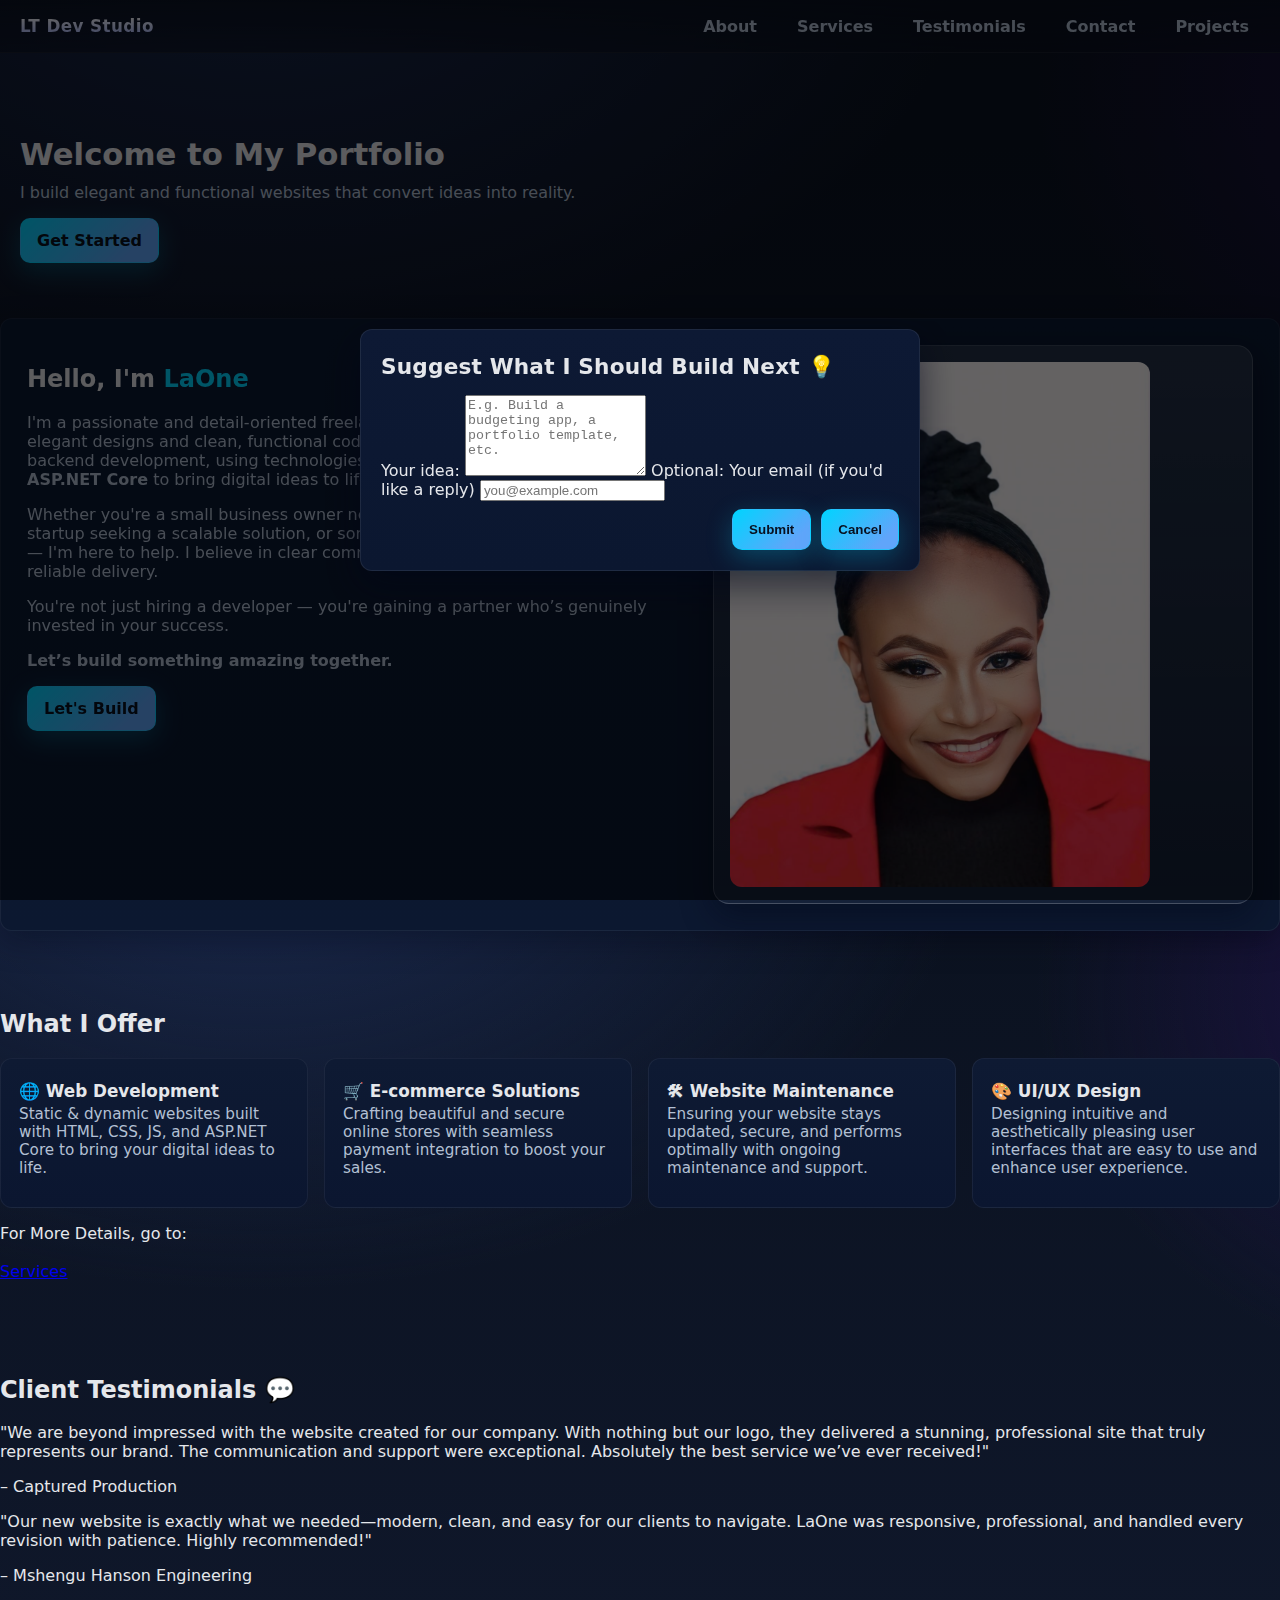
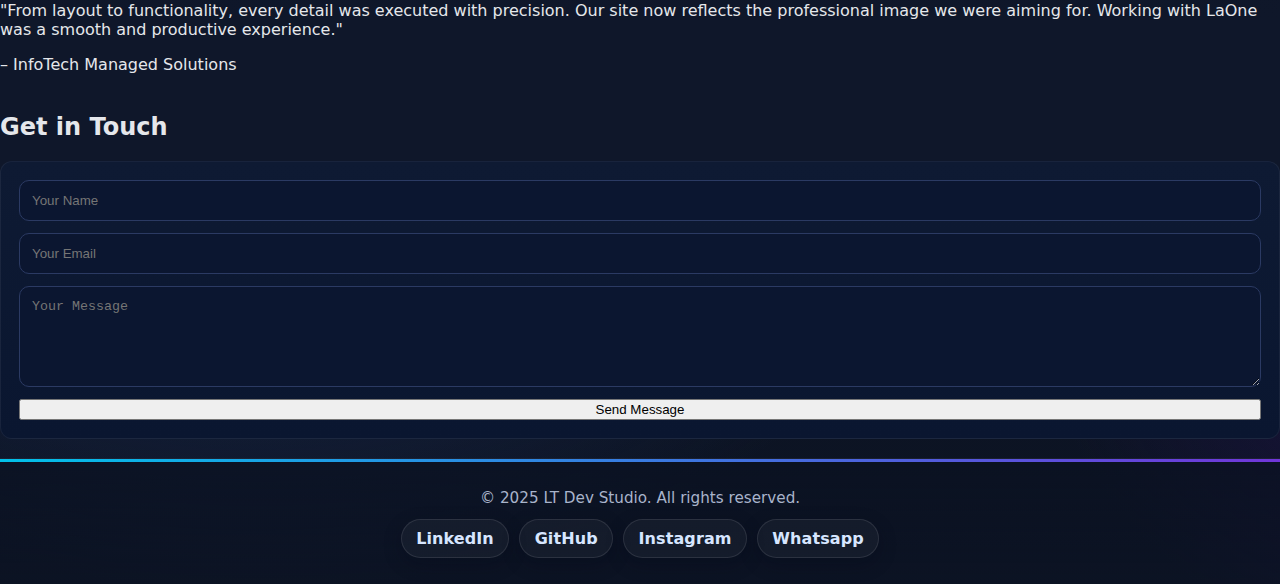
<file: index.html>
<!DOCTYPE html>
<html lang="en">
<head>
    <meta charset="UTF-8" />
    <meta name="viewport" content="width=device-width, initial-scale=1.0"/>
    <title>LT Dev Studio</title>
    <link href="Logoo.png" rel="icon">
    <link rel="stylesheet" href="styles.css" />
    
    <link rel="preconnect" href="https://fonts.googleapis.com">
    <link href="https://fonts.googleapis.com/css2?family=Playfair+Display:wght@600&family=Open+Sans&display=swap" rel="stylesheet">
    <link href="https://unpkg.com/aos@2.3.4/dist/aos.css" rel="stylesheet">
</head>
<body>

    <header>
        <nav>
            <div class="logo">LT Dev Studio</div>
            <button class="menu-toggle" aria-label="Toggle Menu">&#9776;</button>
            <ul class="nav-links">
                <li><a href="#about">About</a></li>
                <li><a href="#services">Services</a></li>
                <li><a href="#testimonials">Testimonials</a></li>
                <li><a href="#contact">Contact</a></li>
                <li><a href="Projects.html">Projects</a></li>
            </ul>
        </nav>
    </header>
<br>
        <section id="hero" class="hero neumorphic-hero">
            <h1>Welcome to My Portfolio</h1>
            <p>I build elegant and functional websites that convert ideas into reality.</p>
            <a href="#about" class="btn neumorphic-button">Get Started</a>
        </section>
<br>
<section id="about" class="about" data-aos="fade-up">
    <div class="neumorphic-about">
        
        <!-- About Text -->
        <div class="about-text fade-in delay-1">
            <h2>Hello, I'm <span class="highlight">LaOne</span></h2>
            <p>
                I'm a passionate and detail-oriented freelance web developer with a flair for elegant designs and clean, functional code. 
                I specialize in both frontend and backend development, using technologies like 
                <strong>HTML</strong>, <strong>CSS</strong>, <strong>JavaScript</strong>, and <strong>ASP.NET Core</strong> 
                to bring digital ideas to life.
            </p>
            <p>
                Whether you're a small business owner needing a polished web presence, a startup seeking a scalable solution, 
                or someone with a vision that needs building — I'm here to help. 
                I believe in clear communication, thoughtful design, and reliable delivery.
            </p>
            <p>
                You're not just hiring a developer — you're gaining a partner who’s genuinely invested in your success.
            </p>
            <p><strong>Let’s build something amazing together.</strong></p>

            <a href="#" class="btn neumorphic-button" onclick="openIdeaForm()">Let's Build</a>
        </div>

        <!-- About Image -->
        <div class="about-img fade-in delay-2">
            <img src="taweezy.jpg" alt="LaOne portrait" />
        </div>

    </div>
</section>


<br>
<section id="services" class="services">
  <h2>What I Offer</h2>
  <div class="service-slider">
    <div class="neumorphic-service-item active">
      <h3>🌐 Web Development</h3>
      <p>Static & dynamic websites built with HTML, CSS, JS, and ASP.NET Core to bring your digital ideas to life.</p>
    </div>
    <div class="neumorphic-service-item">
      <h3>🛒 E-commerce Solutions</h3>
      <p>Crafting beautiful and secure online stores with seamless payment integration to boost your sales.</p>
    </div>
    <div class="neumorphic-service-item">
      <h3>🛠 Website Maintenance</h3>
      <p>Ensuring your website stays updated, secure, and performs optimally with ongoing maintenance and support.</p>
    </div>
    <div class="neumorphic-service-item">
      <h3>🎨 UI/UX Design</h3>
      <p>Designing intuitive and aesthetically pleasing user interfaces that are easy to use and enhance user experience.</p>
    </div>
    <button class="slider-btn prev-service">&lt;</button>
    <button class="slider-btn next-service">&gt;</button>
  </div>
  <p>For More Details, go to: <br><br><a href="services.html" class="neumorphic-button">Services</a></p>
</section>
<br>
<section id="testimonials" class="testimonials">
    <h2>Client Testimonials 💬</h2>
    <div class="testimonials-inner">
        <div class="testimonial-slider">
            <div class="testimonial">
                <p>"We are beyond impressed with the website created for our company. With nothing but our logo, they delivered a stunning, professional site that truly represents our brand. The communication and support were exceptional. Absolutely the best service we’ve ever received!"</p>
                <span>– Captured Production</span>
            </div>
            <div class="testimonial">
                <p>"Our new website is exactly what we needed—modern, clean, and easy for our clients to navigate. LaOne was responsive, professional, and handled every revision with patience. Highly recommended!"</p>
                <span>– Mshengu Hanson Engineering</span>
            </div>
            <div class="testimonial">
                <p>"From layout to functionality, every detail was executed with precision. Our site now reflects the professional image we were aiming for. Working with LaOne was a smooth and productive experience."</p>
                <span>– InfoTech Managed Solutions</span>
            </div>
        </div>
    </div>
</section>

<br>
<section id="contact" class="contact">
    <h2>Get in Touch</h2>
    <form action="#" method="post" class="neumorphic-form">
        <label for="name" class="visually-hidden">Name</label>
        <input type="text" id="name" name="name" placeholder="Your Name" required class="neumorphic-input">

        <label for="email" class="visually-hidden">Email</label>
        <input type="email" id="email" name="email" placeholder="Your Email" required class="neumorphic-input">

        <label for="message" class="visually-hidden">Message</label>
        <textarea id="message" name="message" rows="5" placeholder="Your Message" required class="neumorphic-input"></textarea>
        
        <button type="submit" class="neumorphic-button">Send Message</button>
    </form>
</section>

<br>
<footer>
    <p>&copy; 2025 LT Dev Studio. All rights reserved.</p>
    <div class="socials">
        <a href="https://www.linkedin.com/in/laone-setlhoke-856503167" target="_blank">LinkedIn</a>
        <a href="https://github.com/tawheeda" target="_blank">GitHub</a>
        <a href="https://www.instagram.com/lt.dev_studio?igsh=bGQyNWVubmdlYzg1&utm_source=qr" target="_blank">Instagram</a>
        <a href="http://wa.me/27754875016" target="_blank">Whatsapp</a>
    </div>
</footer>

 <div id="ideaFormOverlay" class="overlay">
   <div class="popup neumorphic-popup">
     <h2>Suggest What I Should Build Next 💡</h2>
     <form action="https://getform.io/f/bwnwmpxa" method="POST">
       <label for="idea">Your idea:</label>
       <textarea id="idea" name="idea" rows="5" placeholder="E.g. Build a budgeting app, a portfolio template, etc." required></textarea>
       <label for="email">Optional: Your email (if you'd like a reply)</label>
       <input type="email" id="email" name="email" placeholder="you@example.com" />
       <input type="text" name="_gotcha" style="display:none">
       <div class="popup-buttons">
         <button type="submit" class="btn neumorphic-button btn-primary">Submit</button>
         <button type="button" class="btn neumorphic-button btn-cancel" onclick="closeIdeaForm()">Cancel</button>
       </div>
     </form>
   </div>
 </div>
 


    <script src="https://unpkg.com/aos@2.3.4/dist/aos.js"></script>
    <script>
        AOS.init(); // Keep this line here as it depends on the AOS library being loaded immediately before it.
    </script>
    <script src="script.js" defer></script>

</body>
</html>
</file>
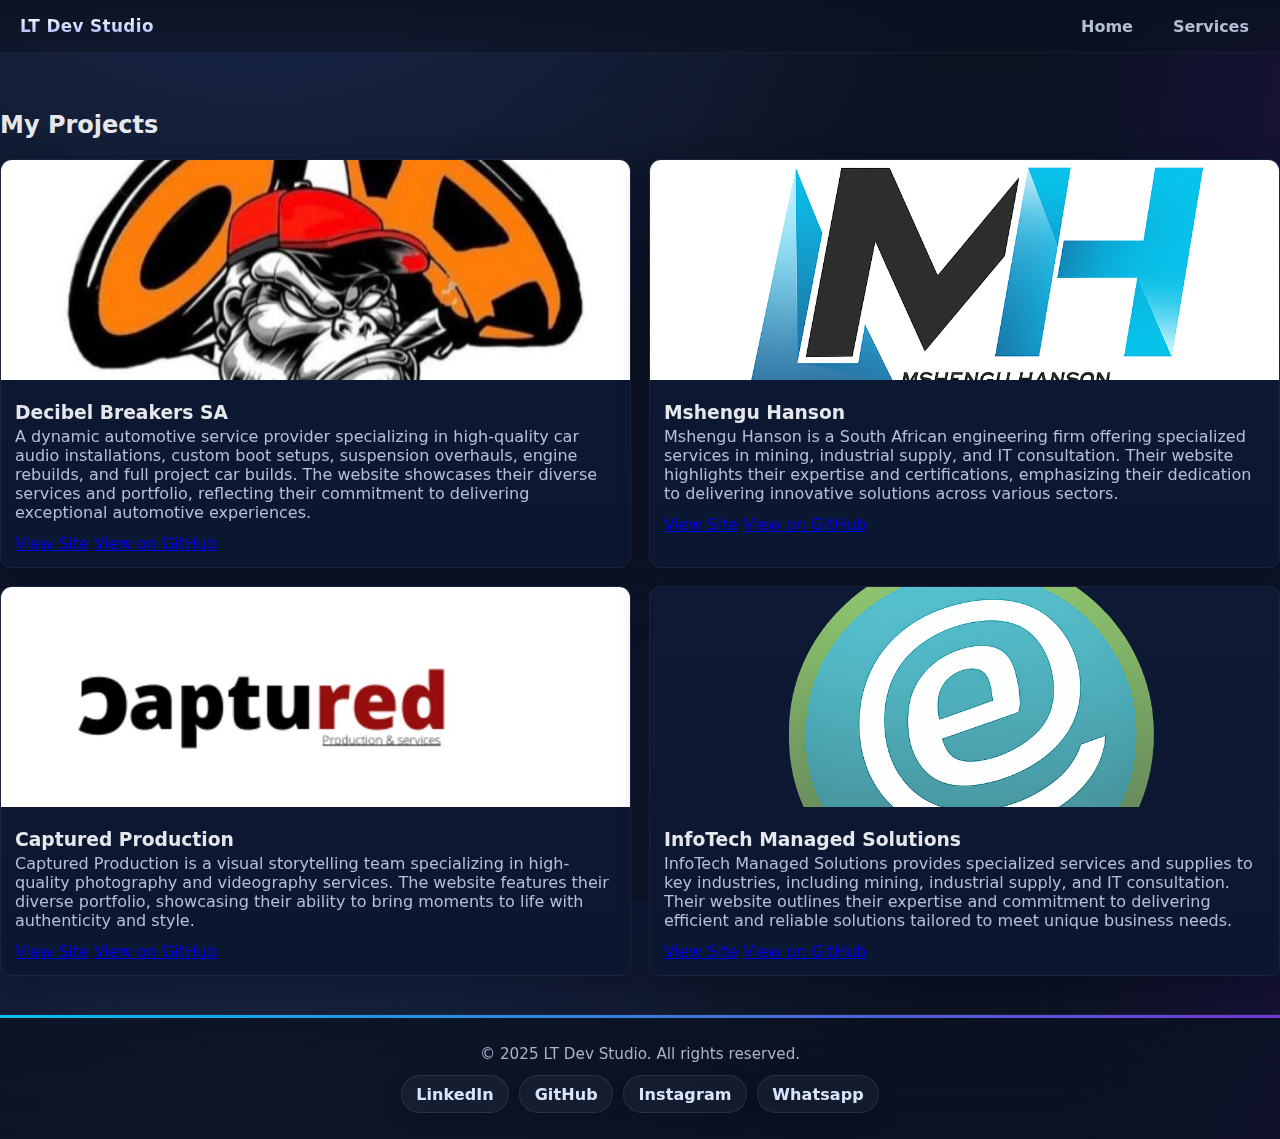
<file: Projects.html>
<!DOCTYPE html>
<html lang="en">
<head>
  <meta charset="UTF-8" />
  <meta name="viewport" content="width=device-width, initial-scale=1.0"/>
  <title>LT Dev Studio - Projects</title>
  <link href="Logoo.png" rel="icon">
  <link rel="stylesheet" href="styles.css" />
  <link rel="preconnect" href="https://fonts.googleapis.com">
  <link href="https://fonts.googleapis.com/css2?family=Playfair+Display:wght@600&family=Open+Sans&display=swap" rel="stylesheet">
  <link href="https://unpkg.com/aos@2.3.4/dist/aos.css" rel="stylesheet">
</head>
<body>

  <header>
    <nav>
      <div class="logo">LT Dev Studio</div>
      <button class="menu-toggle" aria-label="Toggle Menu">&#9776;</button>
      <ul class="nav-links">
        <li><a href="index.html">Home</a></li>
        <li><a href="services.html">Services</a></li>
      </ul>
    </nav>
  </header>

<section class="projects">
  <h2>My Projects</h2>

  <div class="project-grid">

    <!-- Project Card 1 -->
    <div class="project-card js-project-card" data-aos="fade-up" tabindex="0">
      <img src="dbsa.jpg" alt="Decibel Breakers SA Website Screenshot">
      <div class="project-details">
        <h3>Decibel Breakers SA</h3>
        <p>
          A dynamic automotive service provider specializing in high-quality car audio installations, custom boot setups, suspension overhauls, engine rebuilds, and full project car builds. The website showcases their diverse services and portfolio, reflecting their commitment to delivering exceptional automotive experiences.
        </p>
        <div class="project-buttons">
          <a href="https://tawheeda.github.io/decibelBreakers/" target="_blank" class="neumorphic-button">View Site</a>
          <a href="https://github.com/tawheeda/decibelBreakers/" target="_blank" class="neumorphic-button">View on GitHub</a>
        </div>
      </div>
    </div>

    <!-- Project Card 2 -->
    <div class="project-card js-project-card" data-aos="fade-up" data-aos-delay="200" tabindex="0">
      <img src="mshengu.png" alt="Mshengu Hanson Website Screenshot">
      <div class="project-details">
        <h3>Mshengu Hanson</h3>
        <p>
          Mshengu Hanson is a South African engineering firm offering specialized services in mining, industrial supply, and IT consultation. Their website highlights their expertise and certifications, emphasizing their dedication to delivering innovative solutions across various sectors.
        </p>
        <div class="project-buttons">
          <a href="https://mshengu-hanson.co.za" target="_blank" class="neumorphic-button">View Site</a>
          <a href="https://github.com/tawheeda/mshengu_hanson" target="_blank" class="neumorphic-button">View on GitHub</a>
        </div>
      </div>
    </div>

    <!-- Project Card 3 -->
    <div class="project-card js-project-card" data-aos="fade-up" data-aos-delay="300" tabindex="0">
      <img src="captured_resized.jpg" alt="Captured Production Website Screenshot">
      <div class="project-details">
        <h3>Captured Production</h3>
        <p>
          Captured Production is a visual storytelling team specializing in high-quality photography and videography services. The website features their diverse portfolio, showcasing their ability to bring moments to life with authenticity and style.
        </p>
        <div class="project-buttons">
          <a href="https://tawheeda.github.io/captured_production/" target="_blank" class="neumorphic-button">View Site</a>
          <a href="https://github.com/tawheeda/captured_production" target="_blank" class="neumorphic-button">View on GitHub</a>
        </div>
      </div>
    </div>

    <!-- Project Card 4 -->
    <div class="project-card js-project-card" data-aos="fade-up" data-aos-delay="300" tabindex="0">
      <img src="itms.png" alt="InfoTech Managed Solutions Website Screenshot">
      <div class="project-details">
        <h3>InfoTech Managed Solutions</h3>
        <p>
          InfoTech Managed Solutions provides specialized services and supplies to key industries, including mining, industrial supply, and IT consultation. Their website outlines their expertise and commitment to delivering efficient and reliable solutions tailored to meet unique business needs.
        </p>
        <div class="project-buttons">
          <a href="https://tawheeda.github.io/itms/" target="_blank" class="neumorphic-button">View Site</a>
          <a href="https://github.com/tawheeda/itms" target="_blank" class="neumorphic-button">View on GitHub</a>
        </div>
      </div>
    </div>
    
  </div>
</section>



  <footer>
    <p>&copy; 2025 LT Dev Studio. All rights reserved.</p>
    <div class="socials">
      <a href="https://www.linkedin.com/in/laone-setlhoke-856503167" target="_blank">LinkedIn</a>
      <a href="https://github.com/tawheeda" target="_blank">GitHub</a>
      <a href="https://www.instagram.com/lt.dev_studio?igsh=bGQyNWVubmdlYzg1&utm_source=qr" target="_blank">Instagram</a>
      <a href="http://wa.me/27754875016" target="_blank">Whatsapp</a>
    </div>
  </footer>

  <script src="https://unpkg.com/aos@2.3.4/dist/aos.js"></script>
  <script>
    AOS.init();

    document.addEventListener('DOMContentLoaded', () => {
      const menuToggle = document.querySelector('.menu-toggle');
      const navLinks = document.querySelector('.nav-links');

      menuToggle.addEventListener('click', () => {
        navLinks.classList.toggle('active');
      });

      // Close nav on link click for mobile
      document.querySelectorAll('.nav-links a').forEach(link => {
        link.addEventListener('click', () => {
          if (navLinks.classList.contains('active')) {
            navLinks.classList.remove('active');
          }
        });
      });
    });
  </script>
  
</body>
</html>
</file>
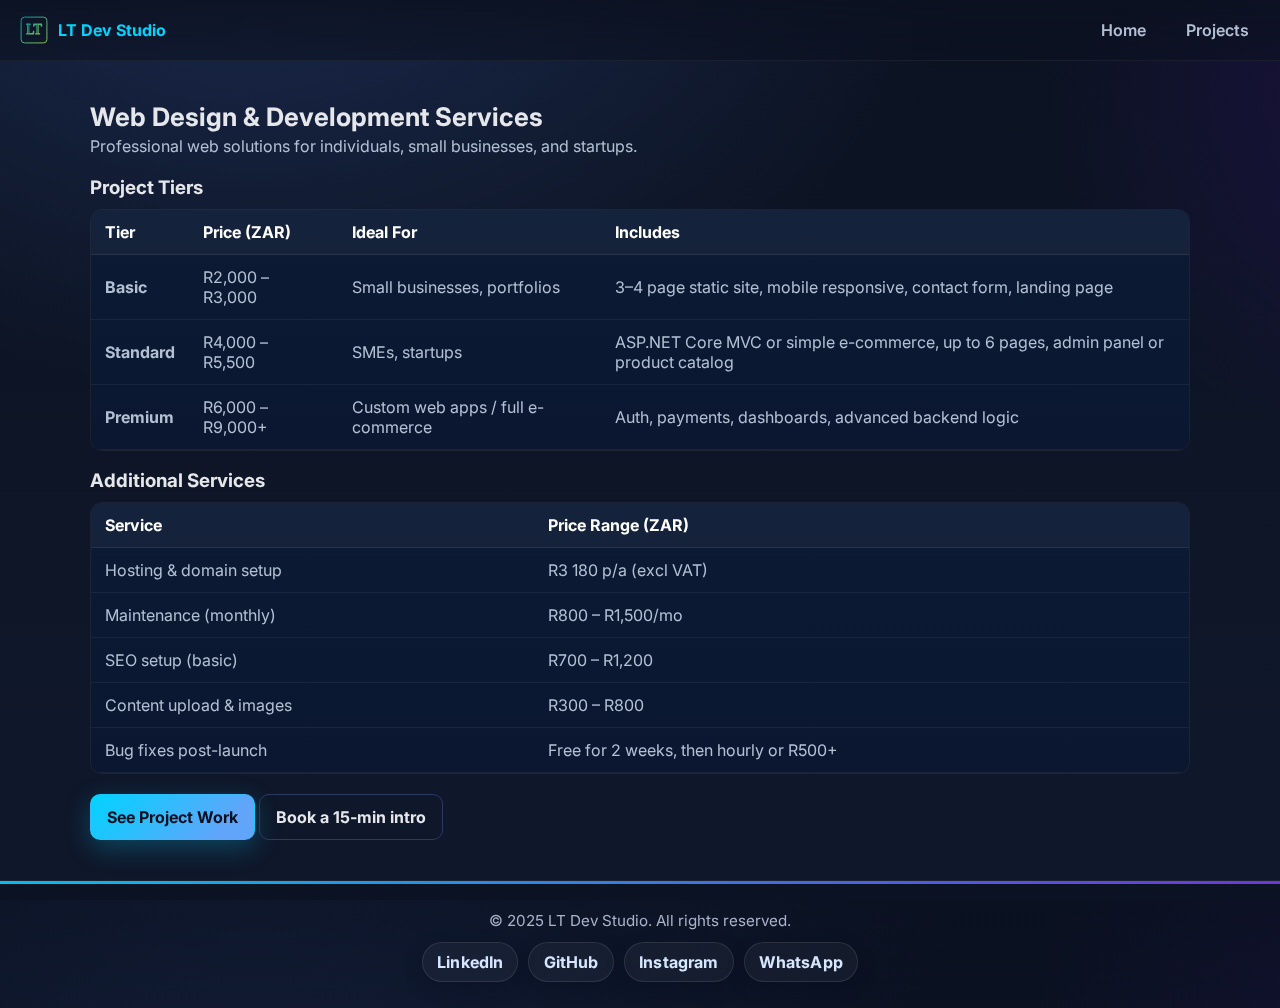
<file: services.html>
<!DOCTYPE html>
<html lang="en">
<head>
  <meta charset="UTF-8" />
  <meta name="viewport" content="width=device-width, initial-scale=1.0"/>
  <title>LT Dev Studio | Services</title>
   <link href="mark-lt-outline.svg" rel="icon">
  <link rel="stylesheet" href="styles.css" />

  <!-- Professional fonts -->
  <link rel="preconnect" href="https://fonts.googleapis.com">
  <link href="https://fonts.googleapis.com/css2?family=Inter:wght@400;600;700&family=JetBrains+Mono:wght@500&display=swap" rel="stylesheet">

  <!-- AOS -->
  <link rel="stylesheet" href="https://unpkg.com/aos@2.3.4/dist/aos.css">
</head>
<body>

<header>
  <nav>
    <a href="index.html" class="brand" aria-label="LT Dev Studio">
      <img src="mark-lt-outline.svg" alt="LT Dev Studio logo" width="28" height="28" />
      <span class="brand-text">LT Dev Studio</span>
    </a>

    <button class="menu-toggle" aria-label="Toggle Menu">&#9776;</button>
    <ul class="nav-links">
      <li><a href="index.html">Home</a></li>
      <li><a href="Projects.html">Projects</a></li>
    </ul>
  </nav>
</header>


  <main>
    <section class="services container" data-aos="fade-up">
      <h2 class="section-title">Web Design & Development Services</h2>
      <p class="section-subtitle">Professional web solutions for individuals, small businesses, and startups.</p>

      <!-- Project Tiers -->
      <h3 class="table-title">Project Tiers</h3>
      <div class="table-responsive">
        <table class="neumorphic-table">
          <thead>
            <tr>
              <th>Tier</th>
              <th>Price (ZAR)</th>
              <th>Ideal For</th>
              <th>Includes</th>
            </tr>
          </thead>
          <tbody>
            <tr>
              <td data-label="Tier"><strong>Basic</strong></td>
              <td data-label="Price (ZAR)">R2,000 – R3,000</td>
              <td data-label="Ideal For">Small businesses, portfolios</td>
              <td data-label="Includes">3–4 page static site, mobile responsive, contact form, landing page</td>
            </tr>
            <tr>
              <td data-label="Tier"><strong>Standard</strong></td>
              <td data-label="Price (ZAR)">R4,000 – R5,500</td>
              <td data-label="Ideal For">SMEs, startups</td>
              <td data-label="Includes">ASP.NET Core MVC or simple e-commerce, up to 6 pages, admin panel or product catalog</td>
            </tr>
            <tr>
              <td data-label="Tier"><strong>Premium</strong></td>
              <td data-label="Price (ZAR)">R6,000 – R9,000+</td>
              <td data-label="Ideal For">Custom web apps / full e-commerce</td>
              <td data-label="Includes">Auth, payments, dashboards, advanced backend logic</td>
            </tr>
          </tbody>
        </table>
      </div>

      <!-- Additional Services -->
      <h3 class="table-title">Additional Services</h3>
      <div class="table-responsive">
        <table class="neumorphic-table">
          <thead>
            <tr>
              <th>Service</th>
              <th>Price Range (ZAR)</th>
            </tr>
          </thead>
          <tbody>
            <tr>
              <td data-label="Service">Hosting & domain setup</td>
              <td data-label="Price Range (ZAR)">R3 180 p/a (excl VAT)</td>
            </tr>
            <tr>
              <td data-label="Service">Maintenance (monthly)</td>
              <td data-label="Price Range (ZAR)">R800 – R1,500/mo</td>
            </tr>
            <tr>
              <td data-label="Service">SEO setup (basic)</td>
              <td data-label="Price Range (ZAR)">R700 – R1,200</td>
            </tr>
            <tr>
              <td data-label="Service">Content upload & images</td>
              <td data-label="Price Range (ZAR)">R300 – R800</td>
            </tr>
            <tr>
              <td data-label="Service">Bug fixes post-launch</td>
              <td data-label="Price Range (ZAR)">Free for 2 weeks, then hourly or R500+</td>
            </tr>
          </tbody>
        </table>
      </div>

      <div style="margin-top:1.25rem">
        <a href="Projects.html" class="btn">See Project Work</a>
        <a href="index.html#contact" class="btn btn--ghost">Book a 15-min intro</a>
      </div>
    </section>
  </main>

  <footer>
    <p>&copy; 2025 LT Dev Studio. All rights reserved.</p>
    <div class="socials">
      <a href="https://www.linkedin.com/in/laone-setlhoke-856503167" target="_blank" rel="noopener">LinkedIn</a>
      <a href="https://github.com/tawheeda" target="_blank" rel="noopener">GitHub</a>
      <a href="https://www.instagram.com/lt.dev_studio?igsh=bGQyNWVubmdlYzg1&utm_source=qr" target="_blank" rel="noopener">Instagram</a>
      <a href="http://wa.me/27754875016" target="_blank" rel="noopener">WhatsApp</a>
    </div>
  </footer>

  <!-- AOS -->
  <script src="https://unpkg.com/aos@2.3.4/dist/aos.js"></script>
  <script>
    AOS.init();
    document.addEventListener('DOMContentLoaded', () => {
      const menuToggle = document.querySelector('.menu-toggle');
      const navLinks = document.querySelector('.nav-links');
      menuToggle.addEventListener('click', () => navLinks.classList.toggle('active'));
      document.querySelectorAll('.nav-links a').forEach(link => {
        link.addEventListener('click', () => navLinks.classList.remove('active'));
      });
    });
  </script>
</body>
</html>
</file>
<file: styles.css>
/* =========================================
   LT DEV STUDIO — Desktop-first stylesheet
   Pairs with: index.html, services.html, Projects.html
   Fonts loaded in HTML: Inter, JetBrains Mono
   ========================================= */

/* THEME TOKENS */
:root{
  --bg: #0b1220;            /* page bg gradient start */
  --bg-2: #0f172a;          /* page bg gradient end */
  --surface: #0f1b33;       /* card/nav surface */
  --surface-2:#122042;      /* darker surface */
  --text: #e5e7eb;          /* body text */
  --muted:#b3c0d4;          /* subtext */
  --brand:#00d4ff;          /* primary accent */
  --brand-2:#7c3aed;        /* secondary accent (violet) */
  --ok:#22c55e;
  --warn:#f59e0b;
  --err:#ef4444;
  --ring: color-mix(in srgb, var(--brand) 45%, transparent);
  --radius: 12px;
  --shadow: 0 10px 30px rgba(2,6,23,.35);
  --deep-navy: #1a2a3c;     /* used by brand helpers */
}

/* BASE */
*,
*::before,
*::after{ box-sizing:border-box; }

html,body{
  height:100%;
  margin:0;
  font-family: "Inter", system-ui, -apple-system, Segoe UI, Roboto, Arial, sans-serif;
  color:var(--text);
  background:
    radial-gradient(1200px 800px at 20% -10%, #1b2a4f 0%, transparent 60%),
    radial-gradient(1000px 800px at 120% 10%, #1f1148 0%, transparent 50%),
    linear-gradient(180deg, var(--bg) 0%, var(--bg-2) 80%);
}

/* UTIL */
.container{ max-width:1100px; margin-inline:auto; padding-inline:20px; }
.section-title{ font-size:clamp(1.6rem,2vw,2rem); margin:0 0 .25rem; }
.section-subtitle{ color:var(--muted); margin:.25rem 0 1.25rem; }
.highlight{ color:var(--brand); }

/* BUTTONS */
.btn{
  display:inline-flex; align-items:center; gap:.5rem;
  padding:.75rem 1rem;
  border-radius:10px;
  background: linear-gradient(135deg, var(--brand) 0%, #60a5fa 80%);
  color:#081020; font-weight:700; text-decoration:none;
  border:1px solid color-mix(in srgb, var(--brand) 40%, transparent);
  box-shadow: 0 8px 26px rgba(0,212,255,.25);
  transition: transform .15s ease, filter .15s ease, box-shadow .2s ease;
}
.btn:hover{ transform: translateY(-2px); filter:brightness(1.05); }
.btn:focus-visible{ outline:none; box-shadow:0 0 0 3px var(--ring); }
.btn--ghost{
  background: transparent;
  color: var(--text);
  border: 1px solid #2b3a63;
  box-shadow:none;
}
.btn--ghost:hover{ border-color:#516bb0; }

/* NAV */
header{ position:sticky; top:0; z-index:40; }
nav{
  display:flex; align-items:center; justify-content:space-between;
  gap:16px; padding:16px 20px;
  backdrop-filter: blur(10px);
  background: linear-gradient(180deg, rgba(11,17,32,.85), rgba(11,17,32,.55));
  border-bottom:1px solid rgba(255,255,255,.06);
}
.logo{
  font-weight:800; letter-spacing:.4px;
  background:linear-gradient(180deg,#fff, #a5b4fc);
  -webkit-background-clip:text; background-clip:text; color:transparent;
  font-size:1.05rem;
}
.menu-toggle{
  display:none; appearance:none;
  background:transparent; color:var(--text);
  font-size:1.4rem; border:0; cursor:pointer;
}
.nav-links{
  display:flex; align-items:center; gap:18px;
  list-style:none; margin:0; padding:0;
}
.nav-links a{
  color:var(--muted); text-decoration:none; font-weight:600;
  padding:8px 10px; border-radius:8px;
  transition: color .15s ease, background .15s ease, border-color .15s ease;
  border:1px solid transparent;
}
.nav-links a:hover{ color:#fff; background:rgba(255,255,255,.04); border-color:rgba(255,255,255,.06); }

/* optional brand helpers */
.brand-mark{ color:var(--text); }
.brand{ display:flex; gap:.6rem; align-items:center; text-decoration:none; }
.brand .brand-text{ font-weight:700; color:var(--brand); }  /* blue brand text */

/* HERO */
.hero{ padding:64px 20px 36px; }
.hero-inner{
  display:grid; grid-template-columns: 1.2fr .9fr; gap:28px;
  align-items:center;
  background:
    radial-gradient(700px 400px at -15% 10%, rgba(124,58,237,.18) 0%, transparent 55%),
    radial-gradient(700px 400px at 110% -10%, rgba(0,212,255,.18) 0%, transparent 55%),
    linear-gradient(180deg, rgba(26,42,78,.35), rgba(12,19,34,.35));
  border:1px solid rgba(255,255,255,.06);
  border-radius: var(--radius);
  padding:28px;
  box-shadow: var(--shadow);
}
.hero h1{ margin:0 0 10px; font-size:clamp(1.6rem,2.4vw,2.4rem); line-height:1.2; }
.hero p{ margin:0 0 16px; color:var(--muted); }
.actions{ display:flex; gap:10px; flex-wrap:wrap; }

/* ABOUT — compact portrait with framed card */
.neumorphic-about{
  display:grid; grid-template-columns: 1.1fr .9fr; gap:26px;
  align-items:start;
  background: linear-gradient(180deg, #0c1a33, #0c1830);
  border:1px solid rgba(255,255,255,.06);
  border-radius: var(--radius);
  padding:26px;
  box-shadow: var(--shadow);
}
.about-text p{ color:var(--muted); }

.about-img{
  align-self:start;
  background: linear-gradient(180deg, rgba(255,255,255,.10), rgba(255,255,255,.04));
  border: 1px solid rgba(255,255,255,.16);
  border-radius: 16px;
  padding: 16px;
  box-shadow: 0 12px 32px rgba(2,6,23,.45);
}
.about-img img{
  display:block;
  width:100%;
  max-width:420px;          /* desktop size like the screenshot */
  aspect-ratio: 4 / 5;      /* tall portrait */
  object-fit:cover;
  border-radius:12px;
  box-shadow: 0 0 0 1px rgba(255,255,255,.06) inset;
}

/* SERVICES (grid on desktop; carousel on mobile) */
.services{ padding:40px 0; }
.service-slider{
  position:relative;
  display:grid;
  grid-template-columns: repeat(4,1fr);
  gap:16px;
}
.neumorphic-service-item{
  background: linear-gradient(180deg, #0e1a33, #0b1630);
  padding:18px; border-radius:12px;
  border:1px solid rgba(255,255,255,.06);
  min-height:150px;
  transition: transform .15s ease, box-shadow .2s ease;
}
.neumorphic-service-item:hover{ transform: translateY(-3px); box-shadow: 0 12px 30px rgba(2,6,23,.45); }
.neumorphic-service-item h3{ margin:.25rem 0 .25rem; font-size:1.05rem; }
.neumorphic-service-item p{ margin:0; color:var(--muted); font-size:.95rem; }

/* Nav buttons: hidden by default (desktop) — shown on mobile below */
.slider-btn{
  position:absolute; top:50%; transform:translateY(-50%);
  background: rgba(255,255,255,.06);
  border:1px solid rgba(255,255,255,.14);
  color:#fff; width:36px; height:36px; border-radius:999px; cursor:pointer;
  display:none; /* prevent desktop collision with JS */
}
.prev-service{ left:-6px; } .next-service{ right:-6px; }

/* TABLES (Services page) */
.table-responsive{ width:100%; overflow:auto; border-radius:12px; border:1px solid rgba(255,255,255,.06); }
.neumorphic-table{
  width:100%; border-collapse:separate; border-spacing:0; min-width:720px;
  background: linear-gradient(180deg, #0c1a33, #0b1730);
}
.neumorphic-table thead th{
  text-align:left; padding:12px 14px; font-weight:700;
  background: rgba(255,255,255,.04); color:#fff;
  border-bottom:1px solid rgba(255,255,255,.08);
}
.neumorphic-table tbody td{
  padding:12px 14px; color:var(--muted); border-bottom:1px solid rgba(255,255,255,.06);
}
.table-title{ margin:18px 0 10px; }

/* BADGES (Projects page tech pills) */
.badge{
  display:inline-flex; align-items:center; gap:.35rem;
  padding:.28rem .5rem; border-radius:999px; font-size:.78rem; font-weight:700;
  background: rgba(255,255,255,.06);
  border:1px solid rgba(255,255,255,.12);
  color:#dbeafe;
}
.badge code{
  font-family:"JetBrains Mono", ui-monospace, SFMono-Regular, Menlo, Consolas, monospace;
  font-size:.78rem; color:#a5b4fc;
}
.badge--tech{ background: linear-gradient(180deg, rgba(124,58,237,.18), rgba(2,6,23,.3)); border-color:#3b2c67; }

/* PROJECTS */
.projects{ padding:38px 0; }
.project-grid{ display:grid; grid-template-columns: repeat(2, 1fr); gap:18px; }
.project-card{
  background: linear-gradient(180deg, #0e1a33, #0b1730);
  border:1px solid rgba(255,255,255,.06);
  border-radius:12px; overflow:hidden;
  box-shadow: var(--shadow);
  transition: transform .15s ease, box-shadow .2s ease, border-color .2s ease;
}
.project-card:hover{ transform: translateY(-3px); border-color:rgba(124,58,237,.35); box-shadow: 0 16px 36px rgba(2,6,23,.55); }
.project-card img{ width:100%; height:220px; object-fit:cover; display:block; }
.project-details{ padding:14px; }
.project-details h3{ margin:.5rem 0 .25rem; }
.project-details p{ margin:.25rem 0 .75rem; color:var(--muted); }
.project-meta{ display:flex; gap:.4rem; flex-wrap:wrap; }

/* ===== FOOTER (updated) ===== */
footer{
  position: relative;
  padding: 26px 20px;
  text-align: center;
  color: #bfc9e2;
  background: linear-gradient(180deg, rgba(10,17,33,.75), rgba(10,17,33,.45));
  border-top: 1px solid rgba(255,255,255,.06);
}
footer::before{
  content:"";
  position:absolute; inset:0 0 auto 0; height:3px;
  background: linear-gradient(90deg, var(--brand) 0%, var(--brand-2) 100%);
  opacity:.9;
}
footer p{
  margin: .25rem 0 .75rem;
  font-size: .95rem;
  color: #a9b4cb;
}
footer .socials{
  display:flex; flex-wrap:wrap; gap:10px; justify-content:center; align-items:center;
  margin-top:6px;
}
footer .socials a{
  display:inline-flex; align-items:center; gap:.5rem;
  padding:.55rem .9rem; border-radius:999px; text-decoration:none;
  font-weight:700; letter-spacing:.1px;
  background: rgba(255,255,255,.04);
  border: 1px solid rgba(255,255,255,.10);
  color: #d7e6ff;
  transition: transform .15s ease, background .15s ease, border-color .15s ease, box-shadow .2s ease, color .15s ease;
  box-shadow: 0 6px 18px rgba(2,6,23,.25);
  position:relative;
}
footer .socials a:hover{
  transform: translateY(-2px);
  color:#fff;
  background: color-mix(in srgb, var(--brand) 8%, rgba(255,255,255,.06));
  border-color: color-mix(in srgb, var(--brand) 45%, rgba(255,255,255,.10));
  box-shadow: 0 10px 28px rgba(0,212,255,.20);
}
footer .socials a:focus-visible{
  outline:none;
  box-shadow: 0 0 0 3px var(--ring), 0 10px 28px rgba(0,212,255,.20);
}
footer .socials a::after{
  content:"";
  position:absolute; left:14px; right:14px; bottom:8px; height:2px;
  background: linear-gradient(90deg, var(--brand) 0%, var(--brand-2) 100%);
  opacity:0; transform: scaleX(.6); transform-origin:center;
  transition: opacity .15s ease, transform .15s ease;
}
footer .socials a:hover::after{ opacity:.9; transform: scaleX(1); }

@media (max-width: 520px){
  footer .socials{ gap:8px; }
  footer .socials a{ padding:.5rem .8rem; font-weight:700; }
}

/* FORMS (Contact + Idea Popup) */
.neumorphic-form{
  display:grid; gap:12px;
  background: linear-gradient(180deg, #0e1a33, #0a1630);
  border:1px solid rgba(255,255,255,.06);
  border-radius:12px; padding:18px;
}
.neumorphic-input, .neumorphic-form input, .neumorphic-form textarea{
  width:100%; padding:12px 12px; border-radius:10px; color:#e6ecff;
  background: #0b1630; border:1px solid #2b3a63;
  transition: border-color .15s ease, box-shadow .15s ease;
}
.neumorphic-input:focus,
.neumorphic-form input:focus,
.neumorphic-form textarea:focus{
  outline:none; border-color:#5c7dd7; box-shadow:0 0 0 3px rgba(92,125,215,.25);
}

/* POPUP (Idea form) */
.overlay[hidden]{ display:none !important; }
.overlay{
  position:fixed; inset:0; display:grid; place-items:center;
  background: rgba(0,0,0,.6); z-index:50; padding:16px;
}
.popup{
  width:100%; max-width:560px;
  background: linear-gradient(180deg, #0d1934, #0b1730);
  border:1px solid rgba(255,255,255,.08);
  border-radius:12px; padding:18px;
  box-shadow: 0 14px 36px rgba(2,6,23,.6);
}

/* ACCESSIBILITY HELPERS */
.visually-hidden{
  position:absolute !important; width:1px; height:1px; padding:0; margin:-1px;
  overflow:hidden; clip:rect(0 0 0 0); white-space:nowrap; border:0;
}

/* RESPONSIVE — desktop first, adjust downwards */
@media (max-width: 1024px){
  .hero-inner,
  .neumorphic-about{ grid-template-columns:1fr; }
  .project-grid{ grid-template-columns: 1fr 1fr; }
  .service-slider{ grid-template-columns: repeat(2,1fr); }
}
@media (max-width: 720px){
  .menu-toggle{ display:block; }
  .nav-links{
    position:absolute; left:0; right:0; top:64px;
    background: linear-gradient(180deg, rgba(11,17,32,.96), rgba(11,17,32,.88));
    border-bottom:1px solid rgba(255,255,255,.06);
    padding:10px 16px; display:none; flex-direction:column; gap:6px;
  }
  .nav-links.active{ display:flex; }

  .project-grid{ grid-template-columns:1fr; }
  .project-card img{ height:200px; }

  /* Services: carousel mode on mobile — JS toggles .active */
  .service-slider{ grid-template-columns: 1fr; }
  .service-slider .neumorphic-service-item{ display:none; }
  .service-slider .neumorphic-service-item.active{ display:block; }
  .slider-btn{ display:inline-flex; }
}
@media (max-width: 460px){
  .btn{ width:100%; justify-content:center; }
  .actions{ flex-direction:column; }
}

/* Make images never overflow */
img{max-width:100%; height:auto;}

/* Anchor the mobile menu to the nav itself and place it right under the bar */
nav{ position: relative; }
@media (max-width: 720px){
  .nav-links{
    /* was: top:64px; left:0; right:0; */
    top: calc(100% + 8px);
    left: 12px; right: 12px;
    border-radius: var(--radius);
  }
}

/* About image: keep the compact, framed portrait and center it on small screens */
@media (max-width: 1024px){
  .about-img{ margin-inline:auto; max-width:480px; } /* centers and caps width */
}
@media (max-width: 520px){
  .about-img img{
    max-width:360px;       /* trims to a friendlier phone size (like your screenshot) */
    aspect-ratio: 4 / 5;   /* keeps the tall portrait look */
  }
}

/* Hero spacing on phones (keeps things comfy) */
@media (max-width: 720px){
  .hero-inner{ gap:18px; padding:20px; }
}

/* Optional: slightly larger tap targets for service slider arrows on phones */
@media (max-width: 720px){
  .slider-btn{ width:40px; height:40px; }
}

/* ===== Mobile-friendly tables (stacked) ===== */
@media (max-width: 720px){
  /* Let the table expand to full width without horizontal scroll */
  .table-responsive{
    overflow: visible;
    border: 0;
  }

  /* Remove enforced min-width on small screens */
  .neumorphic-table{
    min-width: 0;
    width: 100%;
    border-spacing: 0;
  }

  /* Turn the table into blocks */
  .neumorphic-table thead{
    position: absolute;
    left: -9999px; /* hide header but keep accessible */
  }
  .neumorphic-table, 
  .neumorphic-table tbody, 
  .neumorphic-table tr, 
  .neumorphic-table td {
    display: block;
    width: 100%;
  }

  /* Each row as a card */
  .neumorphic-table tbody tr{
    margin: 0 0 12px;
    background: linear-gradient(180deg, #0c1a33, #0b1730);
    border: 1px solid rgba(255,255,255,.08);
    border-radius: 12px;
    overflow: hidden;
  }

  /* Each cell shows its label from data-label */
  .neumorphic-table td{
    display: grid;
    grid-template-columns: 42% 1fr; /* label | value */
    gap: 8px;
    align-items: start;
    padding: 12px 14px;
    border-bottom: 1px solid rgba(255,255,255,.06);
  }
  .neumorphic-table td:last-child{
    border-bottom: 0;
  }

  .neumorphic-table td::before{
    content: attr(data-label);
    color: var(--muted);
    font-weight: 700;
  }
}

/* === Arrow-only service nav (no circles) === */
.slider-btn{
  position:absolute;
  top:50%;
  transform: translateY(-50%);
  /* remove the circle look */
  background: transparent;
  border: 0;
  border-radius: 0;
  width: auto;
  height: auto;

  /* readable, tappable arrows */
  padding: 6px 8px;             /* invisible hit area */
  color: #fff;
  font-size: 26px;               /* arrow size */
  line-height: 1;
  text-shadow: 0 1px 8px rgba(0,0,0,.35);
  box-shadow: none;
  cursor: pointer;

  /* keep them hidden on desktop; revealed in your mobile MQ */
  display: none;
}

.prev-service{ left: 4px; }
.next-service{ right: 4px; }

.slider-btn:hover{
  color: var(--brand);
  transform: translateY(-50%) scale(1.08);
}

.slider-btn:focus-visible{
  outline: 2px dashed var(--brand);
  outline-offset: 2px;
}

/* keep your existing mobile rule that shows the buttons */
@media (max-width: 720px){
  .slider-btn{ display: inline-flex; }
}

/* optional: make arrows bigger on touch screens */
@media (pointer: coarse){
  .slider-btn{ font-size: 30px; padding: 10px; }
}

/* Keep arrows from overlapping card text on mobile */
@media (max-width: 720px){
  .service-slider{
    /* creates gutters so arrows don't sit on top of text */
    padding-inline: 40px;
    overflow: hidden; /* avoids horizontal scroll if arrows nudge out */
  }
  .prev-service{ left: 8px; }
  .next-service{ right: 8px; }
}

/* Overlay already present in your CSS */
.overlay[hidden]{ display:none !important; }
.overlay{
  position:fixed; inset:0; display:grid; place-items:center;
  background: rgba(0,0,0,.6); z-index:50; padding:16px;
}

/* Popup shell */
.neumorphic-popup{
  width:100%; max-width:560px;
  background: linear-gradient(180deg, #0d1934, #0b1730);
  border:1px solid rgba(255,255,255,.08);
  border-radius:12px; padding:20px;
  box-shadow: 0 14px 36px rgba(2,6,23,.6);
  animation: pop-fade .18s ease-out;
}
.neumorphic-popup h2{
  margin:.25rem 0 1rem;
  font-size: clamp(1.15rem, 2.2vw, 1.35rem);
  letter-spacing:.2px;
}

/* Reuse .neumorphic-form styles you already have; add niceties */
.neumorphic-popup .neumorphic-form label{
  font-weight:600; color:#cfe0ff; margin-bottom:4px;
}
.neumorphic-popup .neumorphic-form textarea,
.neumorphic-popup .neumorphic-form input{
  background:#0b1630; border:1px solid #2b3a63; color:#e6ecff;
  border-radius:10px; padding:12px;
}
.neumorphic-popup .neumorphic-form textarea::placeholder,
.neumorphic-popup .neumorphic-form input::placeholder{ color:#8fa3cc; }

/* Buttons row */
.popup-buttons{
  display:flex; gap:10px; justify-content:flex-end; margin-top:8px;
}

/* Tiny entrance */
@keyframes pop-fade{
  from{ opacity:0; transform: translateY(6px) scale(.98); }
  to{ opacity:1; transform: translateY(0) scale(1); }
}


/* =========================================
   LT DEV STUDIO — End of stylesheet
   ========================================= */
</file>
